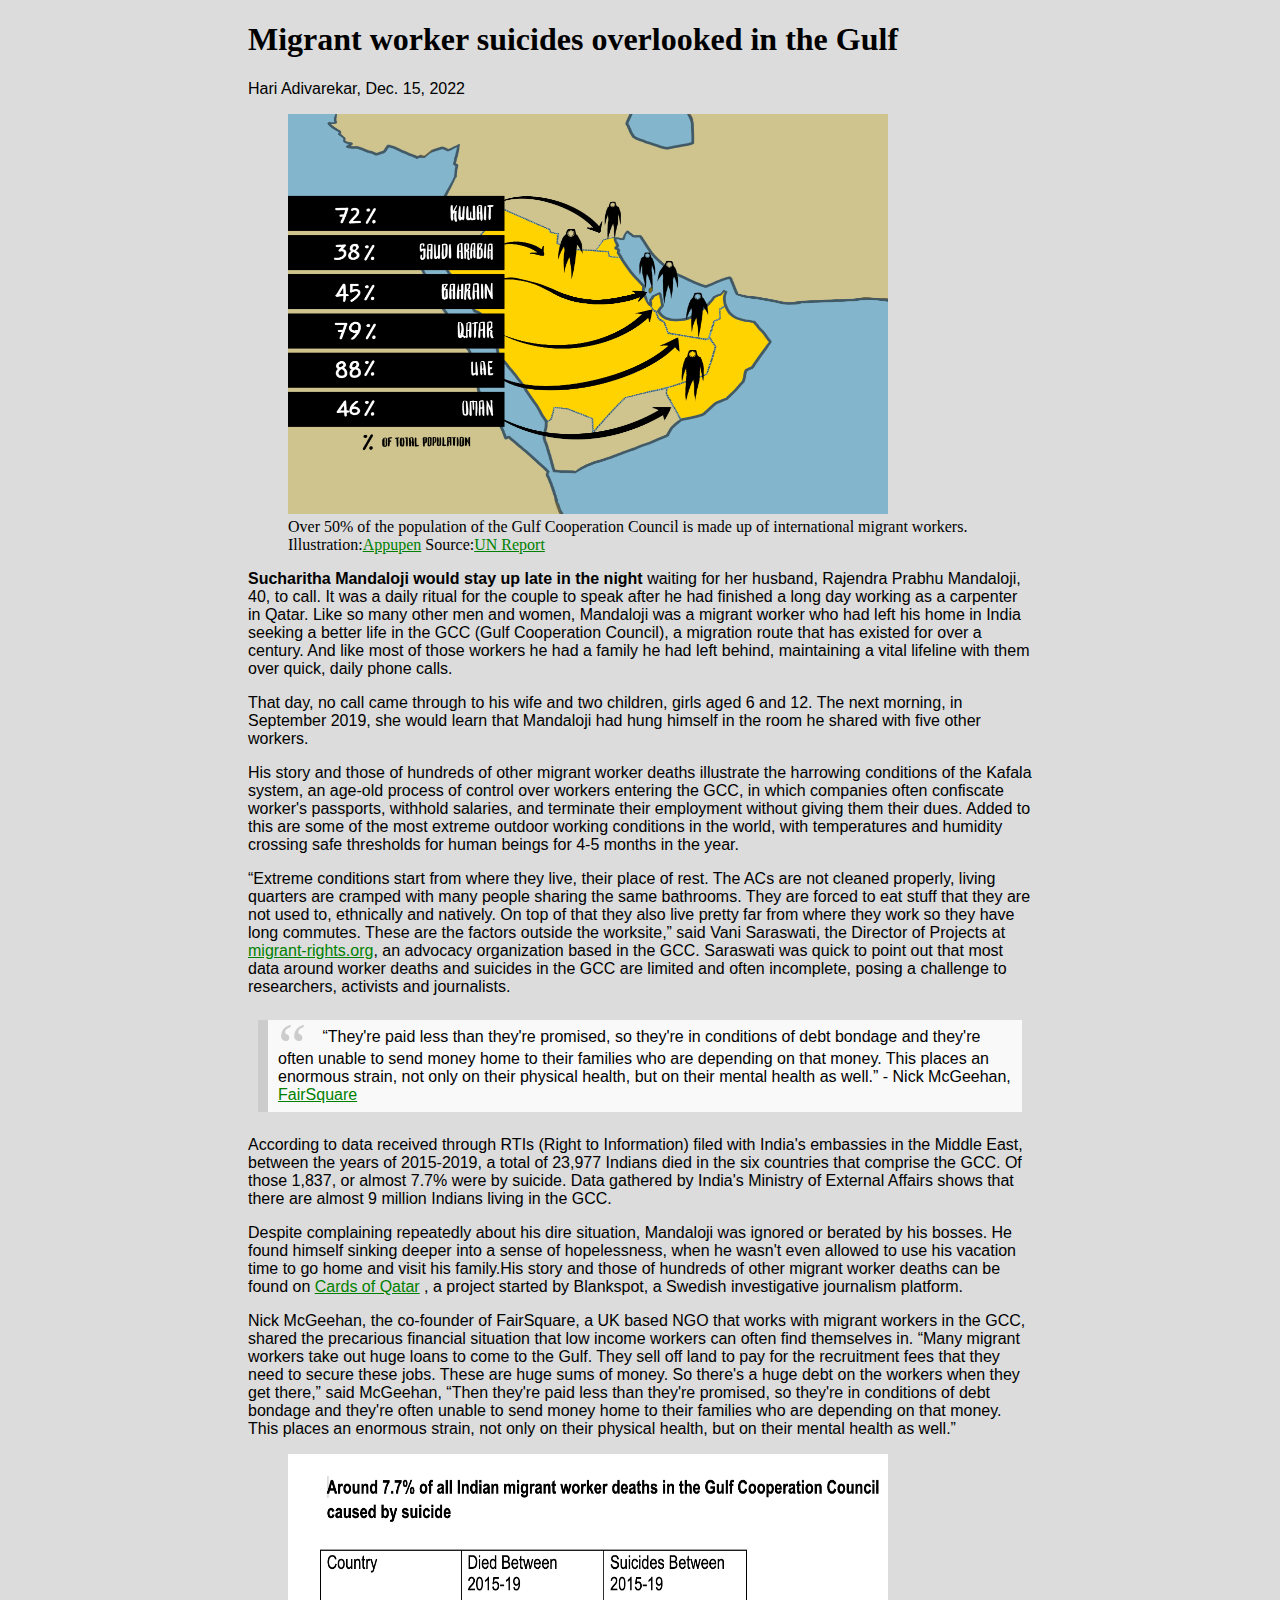
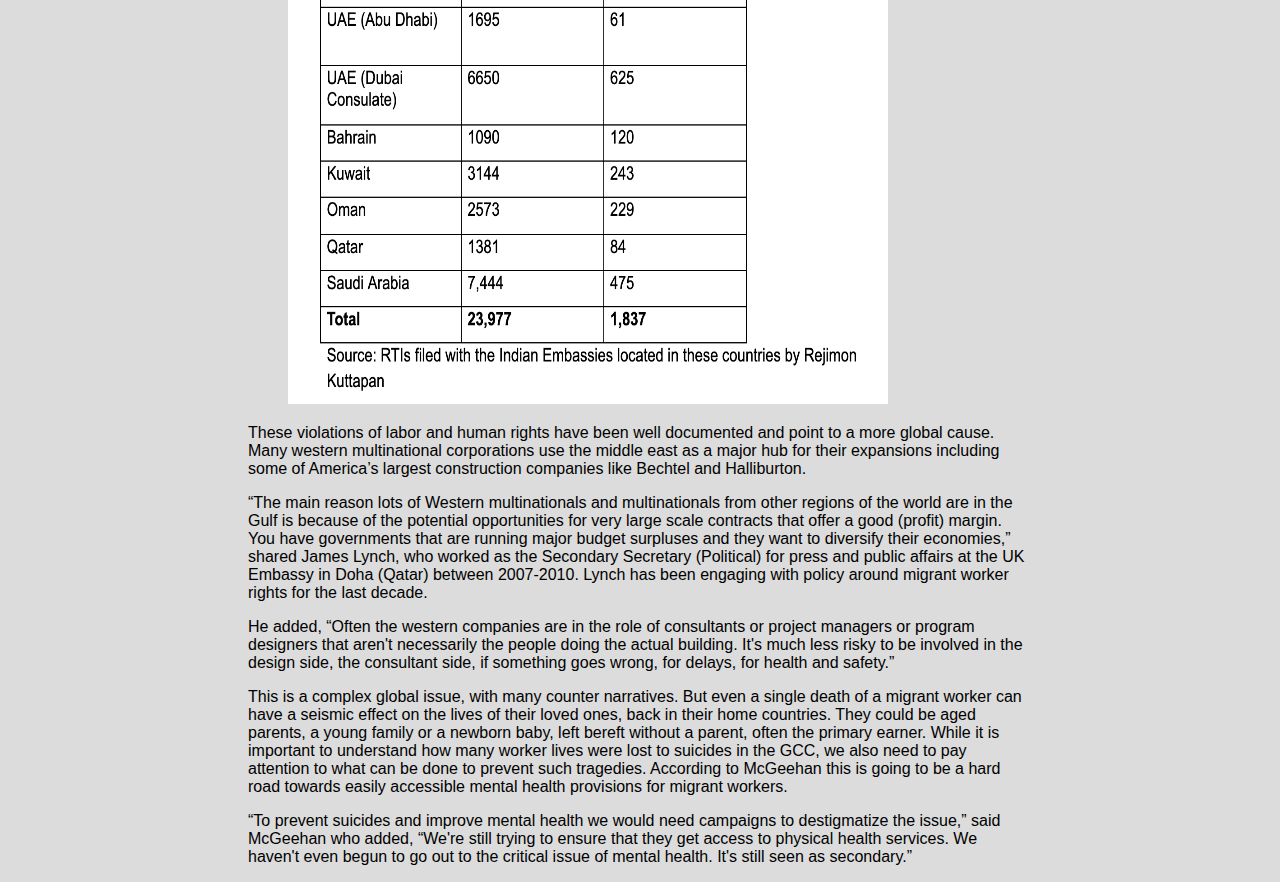
<file: index.html>
<!DOCTYPE html>
<html lang="en">
<head>
    <meta charset="UTF-8">
    <meta http-equiv="X-UA-Compatible" content="IE=edge">
    <meta name="viewport" content="width=device-width, initial-scale=1.0">
    <title>Migrant worker suicides overlooked in the Gulf</title>
    <!-- link our stylesheet -->
    <link rel="stylesheet" href="styles.css">
</head>

<body>
    <h1>Migrant worker suicides overlooked in the Gulf</h1>
    <p>Hari Adivarekar, Dec. 15, 2022</p>
    <figure>
        <img src="images/Info_06.jpeg"  
     width="600" 
     height="400"/>
    <figcaption>Over 50% of the population of the Gulf Cooperation Council is made up of international migrant workers. Illustration:<a href="http://halahala.in/">Appupen</a> Source:<a href="https://www.un.org/en/development/desa/population/migration/data/estimates2/docs/MigrationStockDocumentation_2019.pdf">UN Report</a>  </figcaption>
    </figure>

    <p><strong>Sucharitha Mandaloji would stay up late in the night  </strong> waiting for her husband, Rajendra Prabhu Mandaloji, 40, to call. It was a daily ritual for the couple to speak after he had finished a long day working as a carpenter in Qatar. Like so many other men and women, Mandaloji was a migrant worker who had left his home in India seeking a better life in the GCC (Gulf Cooperation Council), a migration route that has existed for over a century. And like most of those workers he had a family he had left behind, maintaining a vital lifeline with them over quick, daily phone calls.</p>  
  
    <p>That day, no call came through to his wife and two children, girls aged 6 and 12. The next morning, in September 2019, she would learn that Mandaloji had hung himself in the room he shared with five other workers.</p> 

    <p>His story and those of hundreds of other migrant worker deaths illustrate the harrowing conditions of the Kafala system, an age-old process of control over workers entering the GCC, in which companies often confiscate worker's passports, withhold salaries, and terminate their employment without giving them their dues. Added to this are some of the most extreme outdoor working conditions in the world, with temperatures and humidity crossing safe thresholds for human beings for 4-5 months in the year.</p>
        
    <p>“Extreme conditions start from where they live, their place of rest. The ACs are not cleaned properly, living quarters are cramped with many people sharing the same bathrooms. They are forced to eat stuff that they are not used to, ethnically and natively. On top of that they also live pretty far from where they work so they have long commutes. These are the factors outside the worksite,” said Vani Saraswati, the Director of Projects at <a href="https://www.migrant-rights.org/">migrant-rights.org</a>, an advocacy organization based in the GCC. Saraswati was quick to point out that most data around worker deaths and suicides in the GCC are limited and often incomplete, posing a challenge to researchers, activists and journalists.</p> 
   
    <blockquote><p>“They're paid less than they're promised, so they're in conditions of debt bondage and they're often unable to send money home to their families who are depending on that money. This places an enormous strain, not only on their physical health, but on their mental health as well.” - Nick McGeehan, <a href="https://fairsq.org/">FairSquare</a></p></blockquote>

    <p>According to data received through RTIs (Right to Information) filed with India's embassies in the Middle East, between the years of 2015-2019, a total of 23,977 Indians died in the six countries that comprise the GCC. Of those 1,837, or almost 7.7% were by suicide. Data gathered by India's Ministry of External Affairs shows that there are almost 9 million Indians living in the GCC.</p>

    <p>Despite complaining repeatedly about his dire situation, Mandaloji was ignored or berated by his bosses. He found himself sinking deeper into a sense of hopelessness, when he wasn't even allowed to use his vacation time to go home and visit his family.His story and those of hundreds of other migrant worker deaths can be found on <a href="https://cardsofqatar.com/en/">Cards of Qatar</a> , a project started by Blankspot, a Swedish investigative journalism platform.</p>
        
    <p>Nick McGeehan, the co-founder of FairSquare, a UK based NGO that works with migrant workers in the GCC, shared the precarious financial situation that low income workers can often find themselves in. “Many migrant workers take out huge loans to come to the Gulf. They sell off land to pay for the recruitment fees that  they need to secure these jobs. These are huge sums of money. So there's a huge debt on the workers when they get there,” said McGeehan, “Then they're paid less than they're promised, so they're in conditions of debt bondage and they're often unable to send money home to their families who are depending on that money. This places an enormous strain, not only on their physical health, but on their mental health as well.”</p>
   
        
    <figure>
        <img src="images/Adivarekar_Table.png"
     width="600" 
     height="550"/>
    </figure>


    <p>These violations of labor and human rights have been well documented and point to a more global cause. Many western multinational corporations use the middle east as a major hub for their expansions including some of America’s largest construction companies like Bechtel and Halliburton. </p>
    
    <p>“The main reason lots of Western multinationals and multinationals from other regions of the world are in the Gulf is because of the potential opportunities for very large scale contracts that offer a good (profit) margin. You have governments that are running major budget surpluses and they want to diversify their economies,” shared James Lynch, who worked as the Secondary Secretary (Political) for press and public affairs at the UK Embassy in Doha (Qatar) between 2007-2010. Lynch has been engaging with policy around migrant worker rights for the last decade.</p> 
    
    <p>He added, “Often the western companies are in the role of consultants or project managers or program designers that aren't necessarily the people doing the actual building. It's much less risky to be involved in the design side, the consultant side, if something goes wrong, for delays, for health and safety.”</p>

    <p>This is a complex global issue, with many counter narratives. But even a single death of a migrant worker can have a seismic effect on the lives of their loved ones, back in their home countries. They could be aged parents, a young family or a newborn baby, left bereft without a parent, often the primary earner. While it is important to understand how many worker lives were lost to suicides in the GCC, we also need to pay attention to what can be done to prevent such tragedies. According to McGeehan this is going to be a hard road towards easily accessible mental health provisions for migrant workers.</p> 
    
    <p>“To prevent suicides and improve mental health we would need campaigns to destigmatize the issue,” said McGeehan who added, “We're still trying to ensure that they get access to physical health services. We haven't even begun to go out to the critical issue of mental health. It's still seen as secondary.”</p>
</file>
<file: styles.css>
/* narrow, centered column */
/* images contained within column */
html {
    max-width: 100ch;
    /*center things */
    margin-inline: auto;
}
body { 
    background-color:gainsboro
}
h1 { font-family: "Vollkorn", serif; 
}
p { font-family: "Arial", sans-serif;
}
a:link {
    color: green;
}
a:visited{
    color:chocolate;
}
blockquote {
    background: #f9f9f9;
    border-left: 10px solid #ccc;
    margin: 1.5em 10px;
    padding: 0.5em 10px;
    quotes: "\201C""\201D""\2018""\2019";
  }
  blockquote:before {
    color: #ccc;
    content: open-quote;
    font-size: 4em;
    line-height: 0.1em;
    margin-right: 0.25em;
    vertical-align: -0.4em;
  }
  blockquote p {
    display: inline;
  }
</file>
